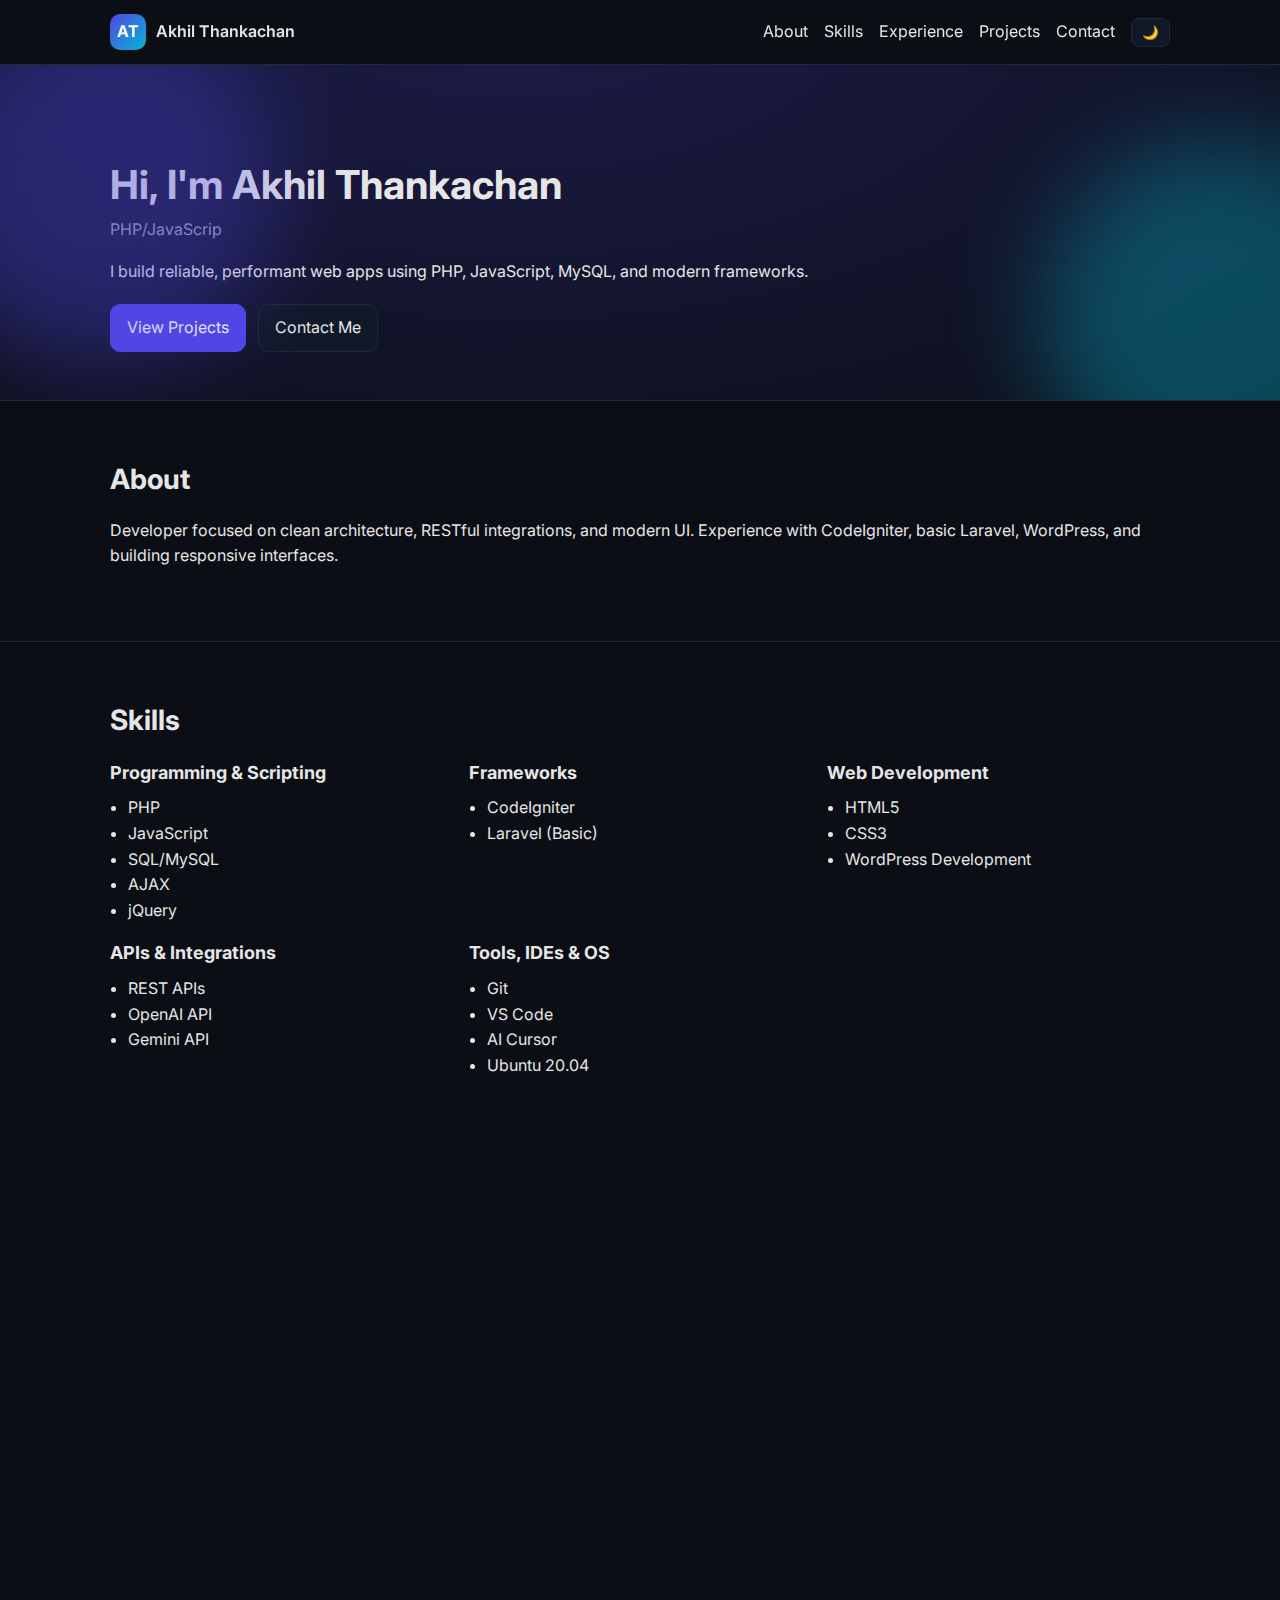
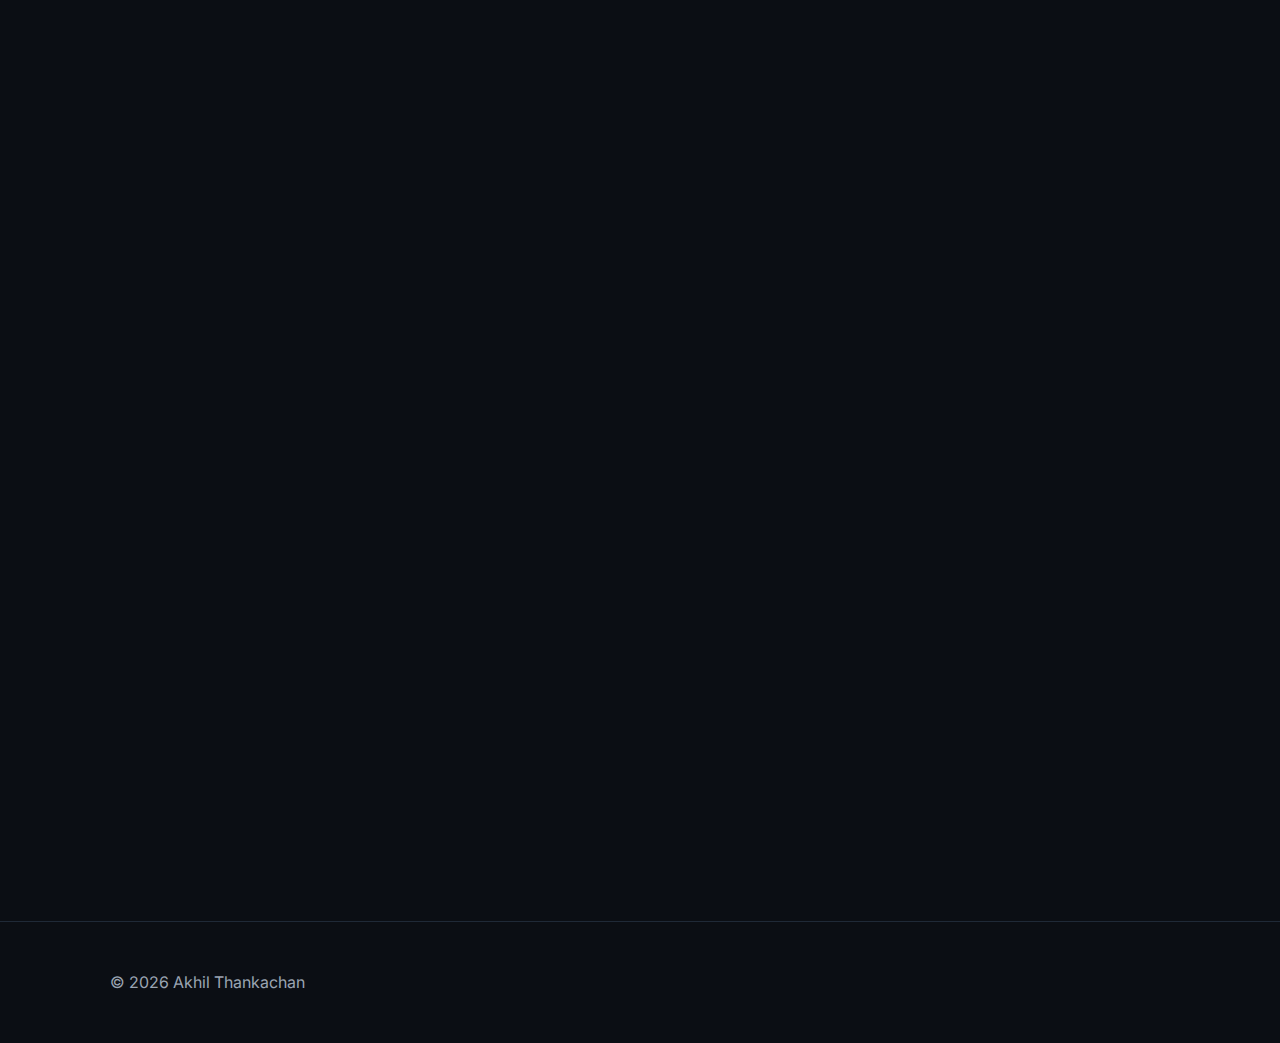
<file: index.html>
<!DOCTYPE html>
<html lang="en">
<head>
    <meta charset="utf-8" />
    <meta name="viewport" content="width=device-width, initial-scale=1" />
    <title>Akhil Thankachan — Portfolio</title>
    <meta name="description" content="Akhil Thankachan — PHP/JavaScript developer with 2.5 years experience." />
    <link rel="preconnect" href="https://fonts.googleapis.com">
    <link rel="preconnect" href="https://fonts.gstatic.com" crossorigin>
    <link href="https://fonts.googleapis.com/css2?family=Inter:wght@300;400;600;700&display=swap" rel="stylesheet">
    <link rel="stylesheet" href="assets/css/style.css" />
    <link rel="icon" href="assets/img/favicon.svg" />
</head>
<body>
    <a class="skip-link" href="#main">Skip to content</a>
    <header class="site-header">
        <div class="container header-inner">
            <div class="brand">
                <span class="logo">AT</span>
                <a href="#" class="brand-name">Akhil Thankachan</a>
            </div>
            <nav class="site-nav" aria-label="Primary">
                <button id="navToggle" class="nav-toggle" aria-expanded="false" aria-controls="navMenu">☰</button>
                <ul id="navMenu" class="nav-menu">
                    <li><a href="#about">About</a></li>
                    <li><a href="#skills">Skills</a></li>
                    <li><a href="#experience">Experience</a></li>
                    <li><a href="#projects">Projects</a></li>
                    <li><a href="#contact">Contact</a></li>
                    <li>
                        <button id="themeToggle" class="theme-toggle" aria-label="Toggle theme">🌙</button>
                    </li>
                </ul>
            </nav>
        </div>
    </header>

    <main id="main">
        <section class="hero">
            <div class="blobs" aria-hidden="true">
                <span class="blob blob-a"></span>
                <span class="blob blob-b"></span>
            </div>
            <div class="container">
                <h1>Hi, I'm Akhil Thankachan</h1>
                <p class="subtitle"><span id="typedSubtitle" aria-label="Role">PHP/JavaScript Developer • 2.5 years experience</span></p>
                <p class="tagline">I build reliable, performant web apps using PHP, JavaScript, MySQL, and modern frameworks.</p>
                <div class="cta">
                    <a href="#projects" class="btn primary">View Projects</a>
                    <a href="#contact" class="btn">Contact Me</a>
                </div>
            </div>
        </section>

        <section id="about" class="section">
            <div class="container">
                <h2>About</h2>
                <p>
                    Developer focused on clean architecture, RESTful integrations, and modern UI. Experience with
                    CodeIgniter, basic Laravel, WordPress, and building responsive interfaces.
                </p>
            </div>
        </section>

        <section id="skills" class="section">
            <div class="container">
                <h2>Skills</h2>
                <div class="skills-grid">
                    <div>
                        <h3>Programming & Scripting</h3>
                        <ul>
                            <li>PHP</li>
                            <li>JavaScript</li>
                            <li>SQL/MySQL</li>
                            <li>AJAX</li>
                            <li>jQuery</li>
                        </ul>
                    </div>
                    <div>
                        <h3>Frameworks</h3>
                        <ul>
                            <li>CodeIgniter</li>
                            <li>Laravel (Basic)</li>
                        </ul>
                    </div>
                    <div>
                        <h3>Web Development</h3>
                        <ul>
                            <li>HTML5</li>
                            <li>CSS3</li>
                            <li>WordPress Development</li>
                        </ul>
                    </div>
                    <div>
                        <h3>APIs & Integrations</h3>
                        <ul>
                            <li>REST APIs</li>
                            <li>OpenAI API</li>
                            <li>Gemini API</li>
                        </ul>
                    </div>
                    <div>
                        <h3>Tools, IDEs & OS</h3>
                        <ul>
                            <li>Git</li>
                            <li>VS Code</li>
                            <li>AI Cursor</li>
                            <li>Ubuntu 20.04</li>
                        </ul>
                    </div>
                </div>
            </div>
        </section>

        <section id="experience" class="section">
            <div class="container">
                <h2>Experience</h2>
                <ul class="timeline">
                    <li>
                        <div class="time">2023 — Present</div>
                        <div class="content">
                            <h3>Web Developer</h3>
                            <p>Delivered PHP/JS features, optimized MySQL queries, integrated REST APIs, and improved UI performance.
                            </p>
                        </div>
                    </li>
                </ul>
            </div>
        </section>

        <section id="projects" class="section">
            <div class="container">
                <h2>Projects</h2>
                <div id="projectGrid" class="project-grid" aria-live="polite"></div>
            </div>
        </section>

        <section id="contact" class="section">
            <div class="container">
                <h2>Contact</h2>
                <form id="contactForm" class="contact-form" novalidate>
                    <div class="field">
                        <label for="name">Name</label>
                        <input id="name" name="name" type="text" required />
                    </div>
                    <div class="field">
                        <label for="email">Email</label>
                        <input id="email" name="email" type="email" required />
                    </div>
                    <div class="field">
                        <label for="message">Message</label>
                        <textarea id="message" name="message" rows="5" required></textarea>
                    </div>
                    <button class="btn primary" type="submit">Send</button>
                    <p id="formStatus" class="form-status" role="status" aria-live="polite"></p>
                </form>
            </div>
        </section>
    </main>

    <footer class="site-footer">
        <div class="container">
            <p>© <span id="year"></span> Akhil Thankachan</p>
        </div>
    </footer>

    <script>document.getElementById('year').textContent = new Date().getFullYear();</script>
    <script src="assets/js/main.js" defer></script>
</body>
</html>
</file>
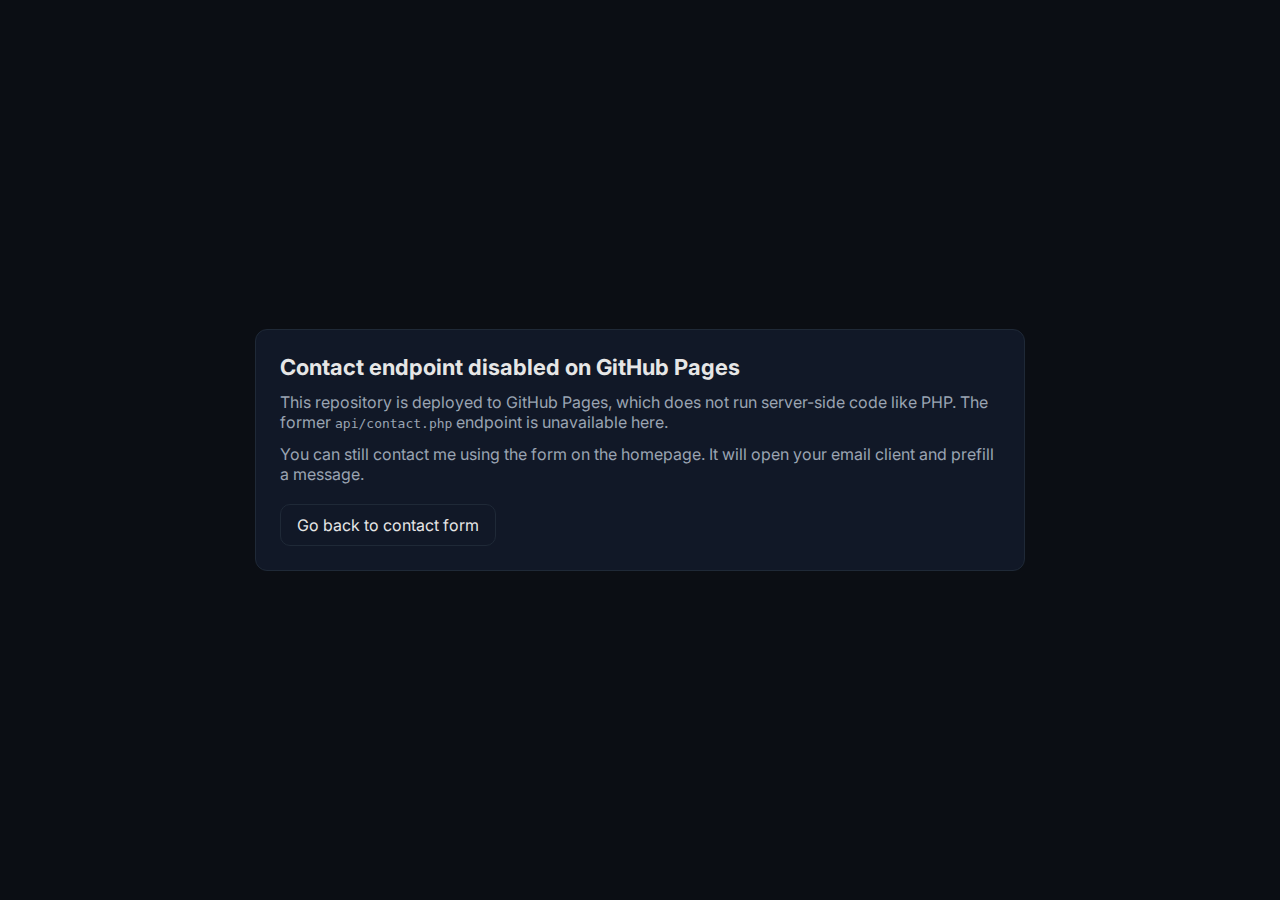
<file: api/contact.html>
<!DOCTYPE html>
<html lang="en">
<head>
  <meta charset="utf-8">
  <meta name="viewport" content="width=device-width, initial-scale=1">
  <title>Contact Endpoint Disabled</title>
  <link href="https://fonts.googleapis.com/css2?family=Inter:wght@300;400;600;700&display=swap" rel="stylesheet">
  <style>
    body { margin: 0; font-family: Inter, system-ui, -apple-system, Segoe UI, Roboto, Helvetica, Arial; background: #0b0e14; color: #e6e6e6; display: grid; place-items: center; min-height: 100vh; }
    .card { max-width: 720px; margin: 24px; padding: 24px; border: 1px solid #1f2937; background: #111827; border-radius: 12px; }
    h1 { margin: 0 0 12px; font-size: 22px; }
    p { margin: 0 0 12px; color: #9aa4b2; }
    a { color: #93c5fd; }
    .btn { display: inline-block; margin-top: 8px; padding: 10px 16px; border-radius: 10px; border: 1px solid #1f2937; background: #111827; color: #e6e6e6; text-decoration: none; }
  </style>
</head>
<body>
  <div class="card">
    <h1>Contact endpoint disabled on GitHub Pages</h1>
    <p>This repository is deployed to GitHub Pages, which does not run server-side code like PHP. The former <code>api/contact.php</code> endpoint is unavailable here.</p>
    <p>You can still contact me using the form on the homepage. It will open your email client and prefill a message.</p>
    <a href="../index.html#contact" class="btn">Go back to contact form</a>
  </div>
</body>
</html>
</file>
<file: assets/css/style.css>
/* Base styles */
:root {
  --bg: #0b0e14;
  --text: #e6e6e6;
  --muted: #9aa4b2;
  --primary: #4f46e5;
  --primary-contrast: #ffffff;
  --card: #111827;
  --border: #1f2937;
}

[data-theme="light"] {
  --bg: #ffffff;
  --text: #0b0e14;
  --muted: #475569;
  --primary: #4f46e5;
  --primary-contrast: #ffffff;
  --card: #f8fafc;
  --border: #e5e7eb;
}

* { box-sizing: border-box; }
html, body { height: 100%; }
body {
  margin: 0;
  font-family: Inter, ui-sans-serif, system-ui, -apple-system, Segoe UI, Roboto, Helvetica, Arial, "Apple Color Emoji", "Segoe UI Emoji";
  background: var(--bg);
  color: var(--text);
  line-height: 1.6;
}

.container { width: 100%; max-width: 1100px; margin: 0 auto; padding: 0 20px; }
.skip-link { position: absolute; left: -9999px; top: auto; }
.skip-link:focus { left: 16px; top: 16px; background: var(--primary); color: var(--primary-contrast); padding: 8px 12px; border-radius: 8px; }

/* Header */
.site-header { position: sticky; top: 0; background: rgba(11,14,20,0.7); backdrop-filter: blur(8px); border-bottom: 1px solid var(--border); z-index: 50; }
[data-theme="light"] .site-header { background: rgba(255,255,255,0.7); }
.header-inner { display: flex; align-items: center; justify-content: space-between; height: 64px; }
.brand { display: flex; align-items: center; gap: 10px; }
.logo { display: inline-grid; place-items: center; width: 36px; height: 36px; border-radius: 10px; background: linear-gradient(135deg, var(--primary), #06b6d4); color: var(--primary-contrast); font-weight: 700; }
.brand-name { color: var(--text); text-decoration: none; font-weight: 600; }
/* Animated nav underline */
.site-nav a { position: relative; }
.site-nav a::after { content: ""; position: absolute; left: 0; bottom: -6px; width: 100%; height: 2px; background: linear-gradient(90deg, var(--primary), #06b6d4); transform: scaleX(0); transform-origin: left; transition: transform 200ms ease; }
.site-nav a:hover::after, .site-nav a:focus-visible::after { transform: scaleX(1); }

.nav-toggle { display: none; background: transparent; border: 1px solid var(--border); color: var(--text); padding: 6px 10px; border-radius: 8px; }
.nav-menu { display: flex; list-style: none; gap: 16px; margin: 0; padding: 0; align-items: center; }
.nav-menu a { color: var(--text); text-decoration: none; }
.theme-toggle { background: var(--card); color: var(--text); border: 1px solid var(--border); border-radius: 8px; padding: 6px 10px; }

/* Hero */
.hero { position: relative; overflow: hidden; padding: 96px 0 48px; background: radial-gradient(1200px 600px at 20% -10%, rgba(79,70,229,0.25), transparent), radial-gradient(1000px 500px at 100% 10%, rgba(6,182,212,0.18), transparent); }
.blobs { position: absolute; inset: 0; pointer-events: none; }
.blob { position: absolute; width: 360px; height: 360px; filter: blur(48px); opacity: 0.35; border-radius: 50%; }
.blob-a { left: -80px; top: -60px; background: #4f46e5; animation: driftA 22s ease-in-out infinite; }
.blob-b { right: -120px; bottom: -100px; background: #06b6d4; animation: driftB 26s ease-in-out infinite; }
.hero h1 { font-size: 40px; line-height: 1.2; margin: 0 0 8px; }
.subtitle { color: var(--muted); margin: 0 0 12px; }
.tagline { max-width: 700px; }
.cta { display: flex; gap: 12px; margin-top: 20px; }
.btn { display: inline-block; padding: 10px 16px; border: 1px solid var(--border); background: var(--card); color: var(--text); border-radius: 10px; text-decoration: none; }
.btn.primary { background: var(--primary); border-color: var(--primary); color: var(--primary-contrast); }

/* Sections */
.section { padding: 56px 0; border-top: 1px solid var(--border); }
.section h2 { margin: 0 0 16px; font-size: 28px; }

.skills-grid { display: grid; grid-template-columns: repeat(2, minmax(0,1fr)); gap: 16px; }
@media (min-width: 900px) { .skills-grid { grid-template-columns: repeat(3, minmax(0,1fr)); } }
.skills-grid h3 { margin: 0 0 8px; font-size: 18px; }
.skills-grid ul { margin: 0; padding-left: 18px; }

/* Timeline */
.timeline { list-style: none; margin: 0; padding: 0; border-left: 2px solid var(--border); }
.timeline li { position: relative; padding: 0 0 16px 16px; }
.timeline li::before { content: ""; position: absolute; left: -6px; top: 4px; width: 10px; height: 10px; border-radius: 50%; background: var(--primary); }
.time { color: var(--muted); font-size: 14px; }

/* Projects */
.project-grid { display: grid; grid-template-columns: 1fr; gap: 16px; }
@media (min-width: 700px) { .project-grid { grid-template-columns: repeat(2, minmax(0,1fr)); } }
@media (min-width: 1000px) { .project-grid { grid-template-columns: repeat(3, minmax(0,1fr)); } }
.project-card { background: var(--card); border: 1px solid var(--border); border-radius: 12px; overflow: hidden; display: flex; flex-direction: column; }
.project-card { position: relative; }
.project-card img { width: 100%; height: 160px; object-fit: cover; background: #0f172a; }
.project-card::after { content: ""; position: absolute; left: -100%; top: 0; height: 160px; width: 40%; pointer-events: none; background: linear-gradient(120deg, transparent 0%, rgba(255,255,255,0.15) 50%, transparent 100%); transform: translateX(0); }
.project-card:hover::after { animation: shimmer 1.2s ease; }
@keyframes shimmer { to { left: 140%; } }
.project-card .content { padding: 12px; }
.project-card h3 { margin: 0 0 6px; font-size: 18px; }
.project-card p { margin: 0 0 10px; color: var(--muted); font-size: 14px; }
.project-card .actions { display: flex; gap: 10px; padding: 0 12px 12px; }

/* Contact */
.contact-form { display: grid; gap: 12px; max-width: 560px; }
.field { display: grid; gap: 6px; }
.field input, .field textarea { width: 100%; padding: 10px 12px; border-radius: 10px; border: 1px solid var(--border); background: var(--card); color: var(--text); }
.field input:focus-visible, .field textarea:focus-visible { outline: none; border-color: var(--primary); box-shadow: 0 0 0 3px rgba(79,70,229,0.25); }
.form-status { min-height: 22px; color: var(--muted); }

/* Footer */
.site-footer { padding: 32px 0; border-top: 1px solid var(--border); color: var(--muted); }

/* Nav responsive */
@media (max-width: 800px) {
  .nav-toggle { display: inline-block; }
  .nav-menu { display: none; position: absolute; right: 16px; top: 64px; background: var(--card); border: 1px solid var(--border); border-radius: 12px; padding: 10px; }
  .nav-menu.open { display: grid; gap: 8px; }
}

/* Animations & Effects */
@keyframes floatY {
  0% { transform: translateY(0); }
  50% { transform: translateY(-6px); }
  100% { transform: translateY(0); }
}

@keyframes gradientShift {
  0% { background-position: 0% 0%, 100% 0%; }
  50% { background-position: 50% 20%, 50% 0%; }
  100% { background-position: 0% 0%, 100% 0%; }
}
.hero { background-size: 200% 200%, 200% 200%; animation: gradientShift 16s ease infinite; }
@keyframes driftA {
  0% { transform: translate(0, 0) scale(1); }
  50% { transform: translate(40px, 20px) scale(1.1); }
  100% { transform: translate(0, 0) scale(1); }
}
@keyframes driftB {
  0% { transform: translate(0, 0) scale(1); }
  50% { transform: translate(-40px, -30px) scale(1.15); }
  100% { transform: translate(0, 0) scale(1); }
}

.logo { animation: floatY 6s ease-in-out infinite; }

.btn { transition: transform 200ms ease, box-shadow 200ms ease, background 200ms ease; }
.btn:hover { transform: translateY(-2px); box-shadow: 0 8px 24px rgba(79,70,229,0.25); }
.btn.primary:hover { filter: brightness(1.05); }

.project-card { transition: transform 240ms ease, box-shadow 240ms ease, border-color 240ms ease; }
.project-card:hover { transform: translateY(-6px); box-shadow: 0 16px 32px rgba(0,0,0,0.35); border-color: rgba(79,70,229,0.6); }

/* Scroll reveal utility */
.reveal { opacity: 0; transform: translateY(16px); transition: opacity 600ms ease, transform 600ms ease; transition-delay: var(--d, 0ms); }
.reveal-visible { opacity: 1; transform: none; }

/* Respect reduced motion */
@media (prefers-reduced-motion: reduce) {
  * { animation: none !important; transition: none !important; }
}
</file>
